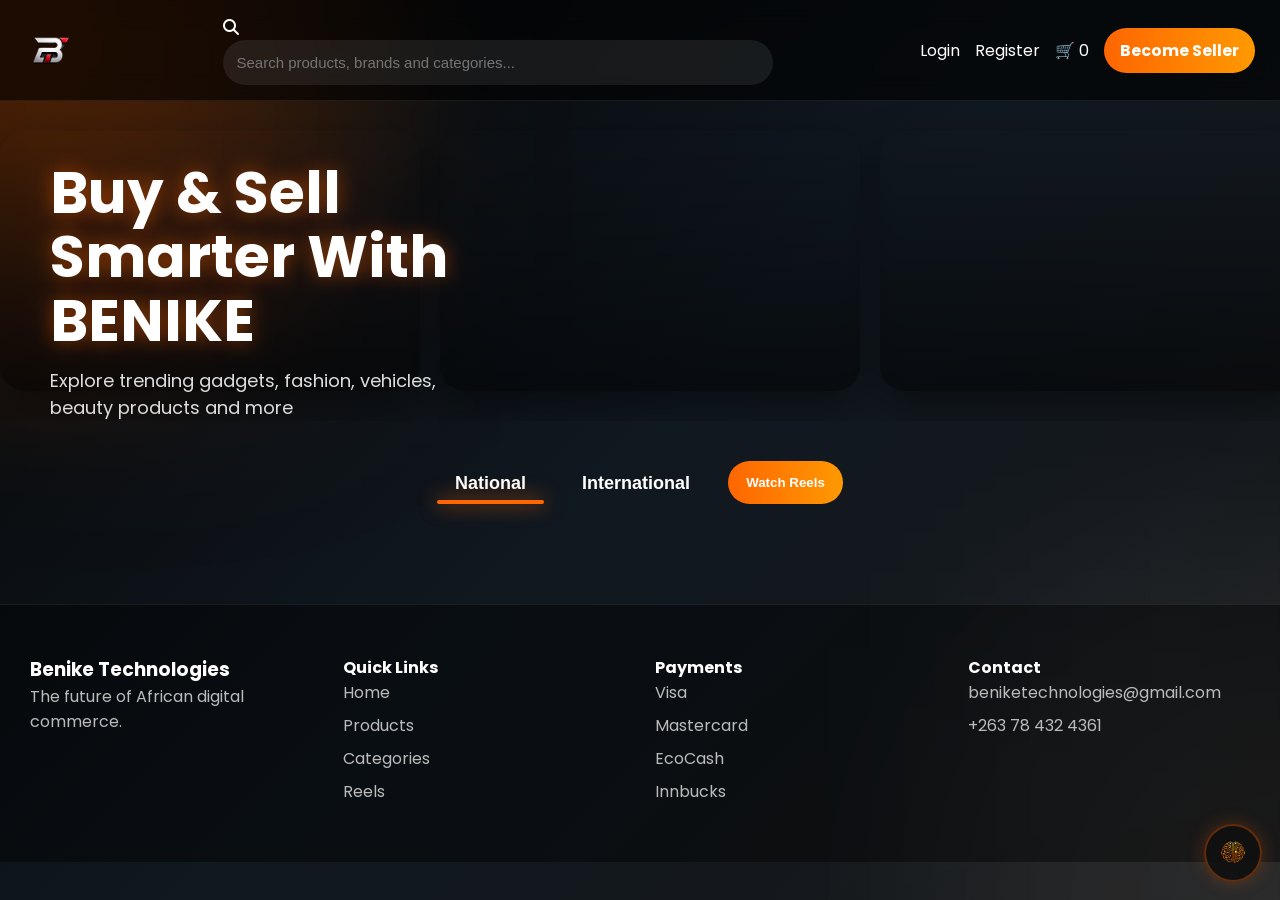
<file: index.html>
<!DOCTYPE html>
<html lang="en">

<head>

  <meta charset="UTF-8">

  <meta
    name="viewport"
    content="width=device-width, initial-scale=1.0">

  <title>Benike Technologies</title>

  <!-- GOOGLE FONT -->
  <link rel="preconnect"
    href="https://fonts.googleapis.com">

  <link rel="preconnect"
    href="https://fonts.gstatic.com"
    crossorigin>

  <link
    href="https://fonts.googleapis.com/css2?family=Poppins:wght@300;400;500;600;700&display=swap"
    rel="stylesheet">

  <!-- FONT AWESOME -->
  <link rel="stylesheet"
    href="https://cdnjs.cloudflare.com/ajax/libs/font-awesome/6.5.1/css/all.min.css">

  <!-- CSS -->
  <link rel="stylesheet"
    href="style.css">

</head>

<body>

<!-- =========================
     NAVBAR
========================= -->

<header class="navbar">

<div class="logo-area">

<img src="LOGO.png"
style="
width:50px;
height:50px;
border-radius:50%;
object-fit:cover;
">
</div>
  <div class="search-box">

    <i class="fa fa-search"></i>

    <input
      type="text"
      placeholder="Search products, brands and categories...">

  </div>

  <div class="nav-links">

    <a href="login.html">
      Login
    </a>

    <a href="register.html">
      Register
    </a>
<div class="cart-icon" onclick="openCart()">

  🛒

  <span id="cartCount">0</span>

</div>
    <a
      href="seller-register.html"
      class="seller-btn">

      Become Seller

    </a>

  </div>

</header>

<!-- =========================
     HERO SECTION
========================= -->

<section class="hero-wrapper">

  <div class="hero-overlay">

    <h1>

      Buy & Sell Smarter
      With BENIKE

    </h1>

    <p>

      Explore trending gadgets, fashion,
      vehicles, beauty products and more
      

    </p>


  </div>

  <div class="hero-track">

    <!-- HERO IMAGES -->

    <div class="hero-item"
      style="background-image:url('https://images.unsplash.com/photo-1511707171634-5f897ff02aa9');">
    </div>

    <div class="hero-item"
      style="background-image:url('https://images.unsplash.com/photo-1496181133206-80ce9b88a853');">
    </div>

    <div class="hero-item"
      style="background-image:url('https://images.unsplash.com/photo-1505740420928-5e560c06d30e');">
    </div>

    <div class="hero-item"
      style="background-image:url('https://images.unsplash.com/photo-1523275335684-37898b6baf30');">
    </div>

    <div class="hero-item"
      style="background-image:url('https://images.unsplash.com/photo-1517336714739-489689fd1ca8');">
    </div>

    <div class="hero-item"
      style="background-image:url('https://images.unsplash.com/photo-1542291026-7eec264c27ff');">
    </div>

    <div class="hero-item"
      style="background-image:url('https://images.unsplash.com/photo-1593642702821-c8da6771f0c6');">
    </div>

    <div class="hero-item"
      style="background-image:url('https://images.unsplash.com/photo-1585386959984-a4155224a1ad');">
    </div>

    <!-- DUPLICATES -->

    <div class="hero-item"
      style="background-image:url('https://images.unsplash.com/photo-1511707171634-5f897ff02aa9');">
    </div>

    <div class="hero-item"
      style="background-image:url('https://images.unsplash.com/photo-1496181133206-80ce9b88a853');">
    </div>

    <div class="hero-item"
      style="background-image:url('https://images.unsplash.com/photo-1505740420928-5e560c06d30e');">
    </div>

    <div class="hero-item"
      style="background-image:url('https://images.unsplash.com/photo-1523275335684-37898b6baf30');">
    </div>

  </div>

</section>

<!-- =========================
     MARKET AREA
========================= -->


  <!-- PRODUCTS SIDE -->

  <main class="products-side">

    <!-- MARKET TOGGLE -->

   <div class="market-toggle">

  <button class="market-btn active-market"
    onclick="switchMarket('national')">
     National
  </button>

  <button class="market-btn"
    onclick="switchMarket('international')">
    International
  </button>

  <button
class="hero-outline"
onclick="openReels()">

Watch Reels

</button>
     <div id="reelsOverlay" class="reels-overlay">
  <div class="reels-header">
    <h2>Reels</h2>
    <button onclick="closeReels()">✖</button>
  </div>

  <div class="reels-feed" id="reelsFeed"></div>
</div>
</div>

    

    <!-- PRODUCTS -->

    <section class="products-section">

      <div
        class="product-grid"
        id="productList">

      </div>

    </section>

  </main>

</section>

<!-- =========================
     FOOTER
========================= -->

<footer class="footer">

  <div class="footer-content">

    <div>

      <h3>Benike Technologies</h3>

      <p>

        The future of African
        digital commerce.

      </p>

    </div>

    <div>

      <h4>Quick Links</h4>

      <p>Home</p>
      <p>Products</p>
      <p>Categories</p>
      <p>Reels</p>

    </div>

    <div>

      <h4>Payments</h4>

      <p>Visa</p>
      <p>Mastercard</p>
      <p>EcoCash</p>
      <p>Innbucks</p>

    </div>

    <div>

      <h4>Contact</h4>

      <p>beniketechnologies@gmail.com</p>

      <p>+263 78 432 4361</p>

    </div>

  </div>

</footer>

<!-- LOADING BAR -->

<div id="loadingBar"></div>

<!-- SCRIPT -->

<script src="script.js?v=30"></script>
<div id="reelsOverlay" class="reels-overlay">

  <div class="reels-header">

    <h2>Reels</h2>

    <button onclick="closeReels()">✖</button>

  </div>

  <div class="reels-feed" id="reelsFeed"></div>

</div>
 <!-- CHATBOT BUTTON -->

<div class="chatbot-toggle" onclick="toggleChatbot()">

 <img
    src="ai-brain.png"
    alt="AI Brain">

</div>

<!-- CHATBOT -->

<div class="chatbot-box" id="chatbotBox">

  <div class="chat-header">

    <h3>ASSISTANT</h3>

    <span onclick="toggleChatbot()">✖</span>

  </div>

  <div class="chat-messages" id="chatMessages">

    <div class="bot-message">
      Hello, Ask me anything about Benike Technologies.
    </div>

  </div>

  <div class="chat-input-area">

    <input
      type="text"
      id="chatInput"
      placeholder="Ask something...">

    <button onclick="sendMessage()">
      Send
    </button>

  </div>

</div>
<!-- CART OVERLAY -->

<div id="cartOverlay" class="cart-overlay">

  <div class="cart-box">

    <div class="cart-header">

      <h2>🛒 Your Cart</h2>

      <button onclick="closeCart()">
        ✖
      </button>

    </div>

    <div id="cartItems" class="cart-items"></div>

   <div class="cart-footer">

  <h3>

    Total:
    $<span id="cartTotal">0.00</span>

  </h3>

  <button
    class="cart-btn"
    onclick="checkoutCart()"
  >

    Proceed To Checkout

  </button>

</div>
</div>
</body>
</html>
</file>
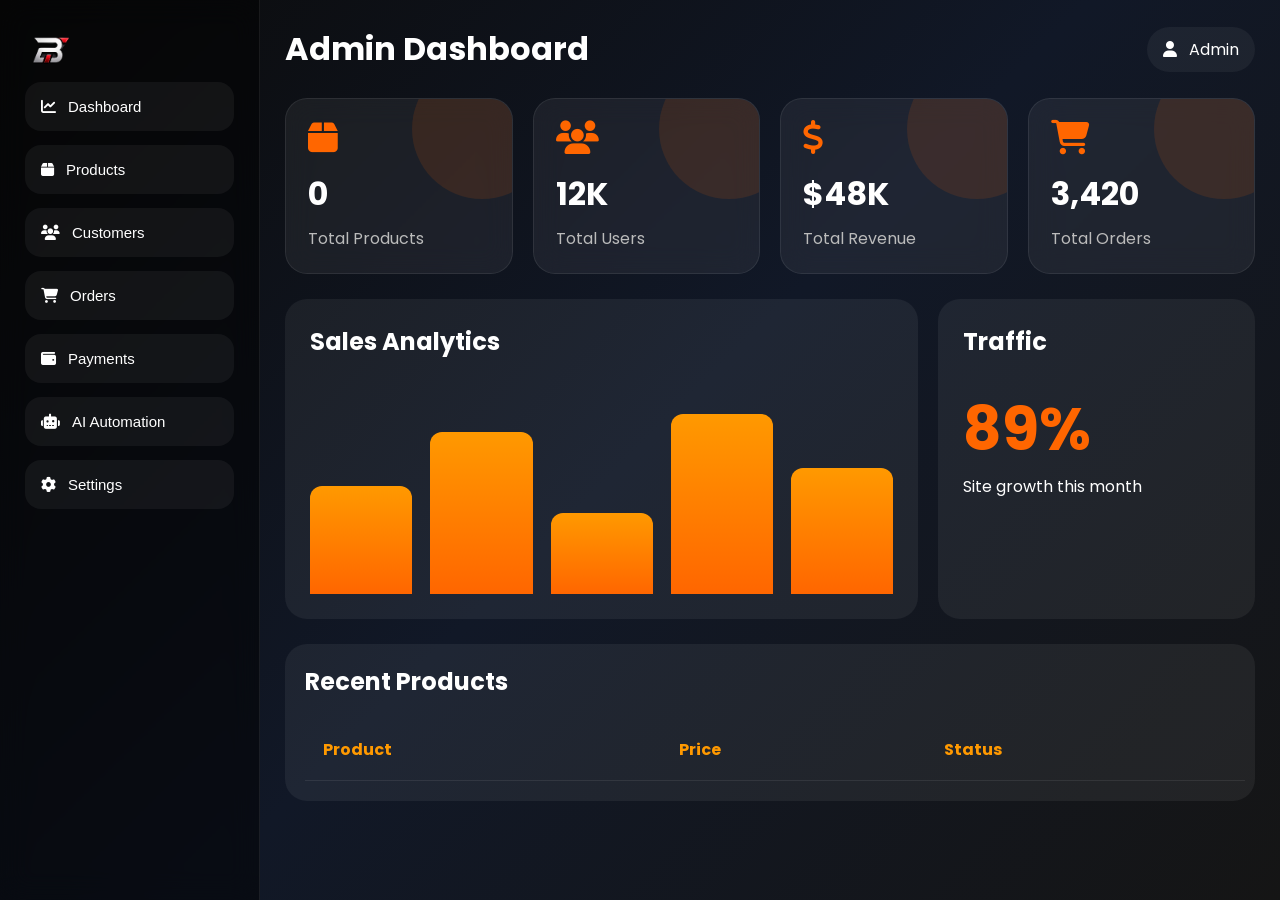
<file: admin.html>
<!DOCTYPE html>
<html lang="en">

<head>

<meta charset="UTF-8">

<meta
name="viewport"
content="width=device-width, initial-scale=1.0">

<title>ADMIN</title>

<link rel="stylesheet"
href="https://cdnjs.cloudflare.com/ajax/libs/font-awesome/6.5.1/css/all.min.css">

<link
href="https://fonts.googleapis.com/css2?family=Poppins:wght@300;400;500;600;700&display=swap"
rel="stylesheet">

<style>

/* =========================
   GLOBAL
========================= */

*{
margin:0;
padding:0;
box-sizing:border-box;
}

body{

font-family:'Poppins',sans-serif;

background:
linear-gradient(
135deg,
#0b0b0b,
#111827,
#151515
);

color:white;

display:flex;

min-height:100vh;

overflow:hidden;

}

/* =========================
   SIDEBAR
========================= */

.sidebar{

width:260px;

background:
rgba(0,0,0,0.5);

backdrop-filter:blur(14px);

padding:25px;

border-right:
1px solid rgba(255,255,255,0.08);

display:flex;
flex-direction:column;

}

.logo{

font-size:28px;

font-weight:700;

color:#ff6600;

margin-bottom:40px;

text-shadow:
0 0 18px rgba(255,102,0,0.6);

}

.menu{

display:flex;
flex-direction:column;
gap:14px;

}

.menu button{

background:
rgba(255,255,255,0.05);

border:none;

padding:16px;

border-radius:16px;

color:white;

font-size:15px;

display:flex;
align-items:center;
gap:12px;

cursor:pointer;

transition:0.3s;

}

.menu button:hover{

background:
linear-gradient(
to right,
#ff6600,
#ff9900
);

transform:translateX(5px);

}

/* =========================
   MAIN
========================= */

.main{

flex:1;

padding:25px;

overflow-y:auto;

}

/* TOP BAR */

.topbar{

display:flex;

justify-content:space-between;

align-items:center;

margin-bottom:25px;

}

.topbar h1{

font-size:32px;

}

.admin-user{

display:flex;
align-items:center;
gap:12px;

background:
rgba(255,255,255,0.05);

padding:10px 16px;

border-radius:40px;

}

/* =========================
   STATS
========================= */

.stats{

display:grid;

grid-template-columns:
repeat(auto-fit,minmax(220px,1fr));

gap:20px;

margin-bottom:25px;

}

.card{

background:
rgba(255,255,255,0.06);

border:
1px solid rgba(255,255,255,0.08);

border-radius:22px;

padding:22px;

backdrop-filter:blur(14px);

position:relative;

overflow:hidden;

}

.card::before{

content:"";

position:absolute;

width:140px;
height:140px;

background:
rgba(255,102,0,0.12);

border-radius:50%;

top:-40px;
right:-40px;

}

.card i{

font-size:34px;

color:#ff6600;

margin-bottom:15px;

}

.card h2{

font-size:32px;

}

.card p{

color:#bbb;

margin-top:8px;

}

/* =========================
   CHARTS
========================= */

.charts{

display:grid;

grid-template-columns:
2fr 1fr;

gap:20px;

margin-bottom:25px;

}

.chart-box{

background:
rgba(255,255,255,0.06);

border-radius:22px;

padding:25px;

height:320px;

position:relative;

overflow:hidden;

}

.fake-chart{

position:absolute;

bottom:25px;
left:25px;
right:25px;

display:flex;
align-items:flex-end;
gap:18px;

height:180px;

}

.bar{

flex:1;

border-radius:12px 12px 0 0;

background:
linear-gradient(
to top,
#ff6600,
#ff9900
);

animation:grow 1s ease;

}

.bar:nth-child(1){height:60%;}
.bar:nth-child(2){height:90%;}
.bar:nth-child(3){height:45%;}
.bar:nth-child(4){height:100%;}
.bar:nth-child(5){height:70%;}

@keyframes grow{

from{
height:0;
}

}

/* =========================
   PRODUCT TABLE
========================= */

.table-box{

background:
rgba(255,255,255,0.06);

border-radius:22px;

padding:20px;

}

table{

width:100%;

border-collapse:collapse;

}

th,td{

padding:16px;

text-align:left;

}

th{

color:#ff9900;

}

tr{

border-bottom:
1px solid rgba(255,255,255,0.05);

}

.product{

display:flex;
align-items:center;
gap:12px;

}

.product img{

width:55px;
height:55px;

border-radius:12px;

object-fit:cover;

}

/* =========================
   MOBILE
========================= */

@media(max-width:900px){

body{
flex-direction:column;
}

.sidebar{
width:100%;
height:auto;
}

.charts{
grid-template-columns:1fr;
}

}
/* =========================
   ADMIN SCROLL FIX
========================= */

/* MAIN AREA */

.main {

height: 100vh;

overflow-y: auto;

padding-bottom: 120px;

scroll-behavior: smooth;

}

/* PRODUCTS SECTION */

.table-box {

max-height: 75vh;

overflow-y: auto;

padding-right: 10px;

}

/* SCROLLBAR */

.main::-webkit-scrollbar,
.table-box::-webkit-scrollbar {

width: 8px;

}

.main::-webkit-scrollbar-thumb,
.table-box::-webkit-scrollbar-thumb {

background: #ff6600;

border-radius: 20px;

}

/* PRODUCT TABLE */

table {

width: 100%;

border-collapse: collapse;

}

table th,
table td {

padding: 18px;

text-align: left;

border-bottom:
1px solid rgba(255,255,255,0.08);

}

/* PRODUCT INSIDE TABLE */

.product {

display: flex;

align-items: center;

gap: 15px;

}

.product img {

width: 60px;
height: 60px;

object-fit: cover;

border-radius: 12px;

}

/* SETTINGS BUTTONS */

.table-box button {

width: 100%;

justify-content: flex-start;

padding: 16px 20px;

font-size: 15px;

}

/* AUTOMATION OUTPUT */

#automationOutput {

max-height: 500px;

overflow-y: auto;

}

/* MOBILE FIX */

@media(max-width:900px){

.main {

padding: 20px;

}

.table-box {

max-height: none;

overflow: visible;

}

}
</style>

</head>

<body>

<!-- SIDEBAR -->

<div class="sidebar">

<div class="logo-area">

<img src="LOGO.png"
style="
width:50px;
height:50px;
border-radius:50%;
object-fit:cover;
">

</div>

<div class="menu">

<button onclick="showSection('dashboard')">
<i class="fa-solid fa-chart-line"></i>
Dashboard
</button>

<button onclick="showSection('products')">
<i class="fa-solid fa-box"></i>
Products
</button>

<button onclick="showSection('customers')">
<i class="fa-solid fa-users"></i>
Customers
</button>

<button onclick="showSection('orders')">
<i class="fa-solid fa-cart-shopping"></i>
Orders
</button>

<button onclick="showSection('payments')">
<i class="fa-solid fa-wallet"></i>
Payments
</button>

<button onclick="showSection('automation')">
<i class="fa-solid fa-robot"></i>
AI Automation
</button>
   
<button onclick="showSection('settings')">
<i class="fa-solid fa-gear"></i>
Settings
</button>

</div>
</div>

<!-- MAIN -->

<div class="main" id="mainContent">

<div class="topbar">

<h1>
Admin Dashboard
</h1>

<div class="admin-user">

<i class="fa-solid fa-user"></i>

Admin

</div>

</div>

<!-- STATS -->

<div class="stats">

<div class="card">

<i class="fa-solid fa-box"></i>

<h2 id="adminProducts">0</h2>

<p>Total Products</p>

</div>

<div class="card">

<i class="fa-solid fa-users"></i>

<h2>12K</h2>

<p>Total Users</p>

</div>

<div class="card">

<i class="fa-solid fa-dollar-sign"></i>

<h2>$48K</h2>

<p>Total Revenue</p>

</div>

<div class="card">

<i class="fa-solid fa-cart-shopping"></i>

<h2>3,420</h2>

<p>Total Orders</p>

</div>

</div>

<!-- CHARTS -->

<div class="charts">

<div class="chart-box">

<h2>
Sales Analytics
</h2>

<div class="fake-chart">

<div class="bar"></div>
<div class="bar"></div>
<div class="bar"></div>
<div class="bar"></div>
<div class="bar"></div>

</div>

</div>

<div class="chart-box">

<h2>
Traffic
</h2>

<br>

<h1 style="font-size:60px;color:#ff6600;">
89%
</h1>

<p>
Site growth this month
</p>

</div>

</div>

<!-- TABLE -->

<div class="table-box">

<h2 style="margin-bottom:20px;">
Recent Products
</h2>

<table>

<thead>

<tr>

<th>Product</th>
<th>Price</th>
<th>Status</th>

</tr>

</thead>

<tbody id="adminProductList">

</tbody>

</table>

</div>

</div>

<script>

const products =
JSON.parse(localStorage.getItem("products")) || [];

document.getElementById(
"adminProducts"
).innerText = products.length;

const list =
document.getElementById("adminProductList");

products.slice(0,8).forEach(product=>{

list.innerHTML += `

<tr>

<td>

<div class="product">

<img src="${product.image}">

${product.name}

</div>

</td>

<td>

$${product.price}

</td>

<td style="color:lime;">

Active

</td>

</tr>

`;

});
/* =========================
   ADMIN MENU SYSTEM
========================= */

function showSection(section) {

const main =
document.getElementById("mainContent");

if(section === "dashboard") {

location.reload();

}

else if(section === "products") {

main.innerHTML = `

<h1 style="margin-bottom:25px;">
📦 Products Management
</h1>

<div class="table-box">

<table>

<thead>

<tr>

<th>Product</th>
<th>Price</th>
<th>Status</th>

</tr>

</thead>

<tbody id="productsTable">

</tbody>

</table>

</div>

`;

const table =
document.getElementById("productsTable");

const products =
JSON.parse(localStorage.getItem("products")) || [];

products.forEach(product=>{

table.innerHTML += `

<tr>

<td>

<div class="product">

<img src="${product.image}">

${product.name}

</div>

</td>

<td>$${product.price}</td>

<td style="color:lime;">
Active
</td>

</tr>

`;

});

}

else if(section === "customers") {

main.innerHTML = `

<h1 style="margin-bottom:25px;">
👥 Customers
</h1>

<div class="stats">

<div class="card">

<i class="fa-solid fa-users"></i>

<h2>12,420</h2>

<p>Registered Users</p>

</div>

<div class="card">

<i class="fa-solid fa-user-check"></i>

<h2>8,940</h2>

<p>Active Buyers</p>

</div>

</div>

`;

}

else if(section === "orders") {

main.innerHTML = `

<h1 style="margin-bottom:25px;">
🛒 Orders
</h1>

<div class="table-box">

<table>

<tr>

<th>Order ID</th>
<th>Status</th>
<th>Amount</th>

</tr>

<tr>

<td>#EM1022</td>
<td style="color:orange;">Pending</td>
<td>$240</td>

</tr>

<tr>

<td>#EM1023</td>
<td style="color:lime;">Completed</td>
<td>$790</td>

</tr>

<tr>

<td>#EM1024</td>
<td style="color:red;">Cancelled</td>
<td>$110</td>

</tr>

</table>

</div>

`;

}

else if(section === "payments") {

main.innerHTML = `

<h1 style="margin-bottom:25px;">
💳 Payments
</h1>

<div class="stats">

<div class="card">

<i class="fa-solid fa-dollar-sign"></i>

<h2>$48,920</h2>

<p>Total Revenue</p>

</div>

<div class="card">

<i class="fa-solid fa-wallet"></i>

<h2>$8,400</h2>

<p>Pending Payments</p>

</div>

</div>

`;

}

else if(section === "settings") {

main.innerHTML = `

<h1 style="margin-bottom:25px;">
⚙ Settings
</h1>

<div class="table-box">

<h2 style="margin-bottom:20px;">
Admin Controls
</h2>

<button onclick="addNewAdmin()">

<i class="fa-solid fa-user-plus"></i>

Add Admin

</button>

<br><br>

<button onclick="changeAdminPassword()">

<i class="fa-solid fa-lock"></i>

Change Password

</button>

<br><br>

<button onclick="manageSellers()">

<i class="fa-solid fa-store"></i>

Manage Sellers

</button>

<br><br>

<button onclick="logoutAdmin()"
style="
background:linear-gradient(to right,#ff0033,#ff3366);
">

<i class="fa-solid fa-right-from-bracket"></i>

Logout

</button>

</div>

`;

}
else if(section === "automation") {

main.innerHTML = `

<h1 style="margin-bottom:25px;">
🤖 Content & Campaign Automation
</h1>

<div class="stats">

<div class="card">

<i class="fa-solid fa-bullhorn"></i>

<h2>Create Ads</h2>

<p>
Generate promotional banners and campaigns
</p>

</div>

<div class="card">

<i class="fa-solid fa-video"></i>

<h2>Create Reels</h2>

<p>
Launch viral EMARKET product reels
</p>

</div>

<div class="card">

<i class="fa-solid fa-image"></i>

<h2>Create Flyers</h2>

<p>
Design marketing flyers instantly
</p>

</div>

</div>

<div class="table-box" style="margin-top:25px;">

<h2 style="margin-bottom:20px;">
Generate Marketing Content
</h2>

<input
type="text"
id="campaignTitle"
placeholder="Campaign Title"
style="
width:100%;
padding:15px;
margin-bottom:15px;
border:none;
border-radius:12px;
background:rgba(255,255,255,0.08);
color:white;
">

<textarea
id="campaignDesc"
placeholder="Describe the campaign..."
style="
width:100%;
height:140px;
padding:15px;
border:none;
border-radius:12px;
background:rgba(255,255,255,0.08);
color:white;
margin-bottom:20px;
resize:none;
"></textarea>

<div style="
display:flex;
gap:15px;
flex-wrap:wrap;
">

<button onclick="generateFlyer()">

<i class="fa-solid fa-image"></i>

Generate Flyer

</button>

<button onclick="generateReel()">

<i class="fa-solid fa-video"></i>

Generate Reel

</button>

<button onclick="generateAd()">

<i class="fa-solid fa-bullhorn"></i>

Generate Ad

</button>

</div>

<div
id="automationOutput"
style="
margin-top:30px;
padding:20px;
border-radius:20px;
background:rgba(255,255,255,0.05);
min-height:120px;
">

AI generated campaigns will appear here...

</div>

</div>

`;

}
}
   /* =========================
   ADMIN SETTINGS FUNCTIONS
========================= */

function logoutAdmin() {

alert("Admin logged out ✅");

window.location.href = "index.html";

}

function addNewAdmin() {

const username =
prompt("Enter new admin username");

if(!username) return;

const password =
prompt("Enter new admin password");

if(!password) return;

const admin = {
username,
password
};

localStorage.setItem(
"extraAdmin",
JSON.stringify(admin)
);

alert(
"New admin added successfully ✅"
);

}

function changeAdminPassword() {

const newPass =
prompt("Enter new password");

if(!newPass) return;

alert(
"Password updated successfully ✅"
);

}

function manageSellers() {

alert(
"Seller management panel coming soon 🚀"
);

}
   /* =========================
   AI AUTOMATION
========================= */

function generateFlyer() {

const title =
document.getElementById("campaignTitle").value;

const desc =
document.getElementById("campaignDesc").value;

document.getElementById(
"automationOutput"
).innerHTML = `

<h2 style="color:#ff9900;">
📢 Flyer Campaign Created
</h2>

<br>

<div style="
background:linear-gradient(
135deg,
#ff6600,
#ff9900
);
padding:30px;
border-radius:20px;
text-align:center;
">

<h1 style="font-size:42px;">
${title}
</h1>

<p style="margin-top:15px;font-size:18px;">
${desc}
</p>

<br>

<button>
Shop Now
</button>

</div>

`;

}

function generateReel() {

const title =
document.getElementById("campaignTitle").value;

const desc =
document.getElementById("campaignDesc").value;

document.getElementById(
"automationOutput"
).innerHTML = `

<h2 style="color:#ff9900;">
🎬 AI Marketing Reel Generated
</h2>

<br>

<div style="
position:relative;
border-radius:20px;
overflow:hidden;
background:black;
">

<video
autoplay
muted
loop
controls
style="
width:100%;
max-height:600px;
object-fit:cover;
">

<source
src="https://cdn.coverr.co/videos/coverr-online-shopping-on-a-smartphone-1567846186606?download=1080p"
type="video/mp4">

</video>

<div style="
position:absolute;
bottom:0;
left:0;
right:0;
padding:25px;
background:
linear-gradient(
to top,
rgba(0,0,0,0.9),
transparent
);
">

<h1 style="
font-size:40px;
margin-bottom:10px;
">

${title}

</h1>

<p style="
font-size:18px;
color:#ddd;
">

${desc}

</p>

<div style="
margin-top:15px;
display:flex;
gap:10px;
flex-wrap:wrap;
">

<span style="
background:#ff6600;
padding:10px 18px;
border-radius:30px;
">
🔥 Trending
</span>

<span style="
background:#ff9900;
padding:10px 18px;
border-radius:30px;
">
🛒 Shop Now
</span>

<span style="
background:#ffffff22;
padding:10px 18px;
border-radius:30px;
">
🌍 EMARKET
</span>

</div>

</div>

</div>

`;

}

function generateAd() {

const title =
document.getElementById("campaignTitle").value;

const desc =
document.getElementById("campaignDesc").value;

document.getElementById(
"automationOutput"
).innerHTML = `

<h2 style="color:#ff9900;">
🔥 Advertisement Generated
</h2>

<br>

<div style="
padding:30px;
border-radius:20px;
background:
rgba(255,102,0,0.12);
border:
1px solid rgba(255,255,255,0.08);
">

<h1>
${title}
</h1>

<p style="margin-top:15px;">
${desc}
</p>

<br>

<div style="
display:flex;
gap:10px;
">

<span style="
background:#ff6600;
padding:10px 16px;
border-radius:30px;
">
#EMARKET
</span>

<span style="
background:#ff9900;
padding:10px 16px;
border-radius:30px;
">
#ShopSmart
</span>

</div>

</div>

`;

}
</script>

</body>
</html>
</file>
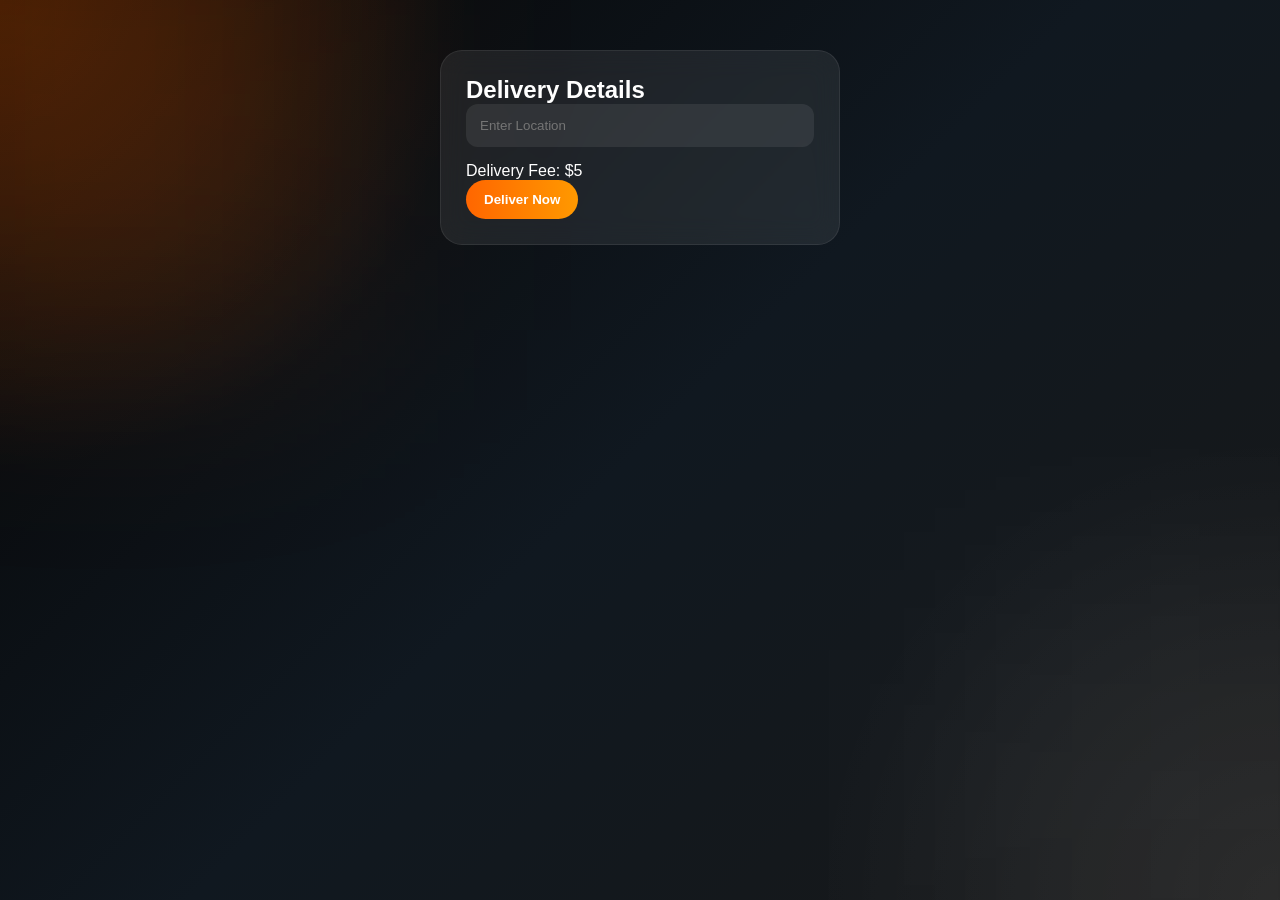
<file: delivery.html>
<!DOCTYPE html>
<html lang="en">
<head>
<meta charset="UTF-8">
<title>Delivery</title>
<link rel="stylesheet" href="style.css">
</head>

<body>

<div class="form-container">
  <h2>Delivery Details</h2>

  <input type="text" placeholder="Enter Location">

  <p>Delivery Fee: $5</p>

  <button onclick="confirmDelivery()">Deliver Now</button>
</div>

<script src="script.js"></script>
</body>
</html>
</file>
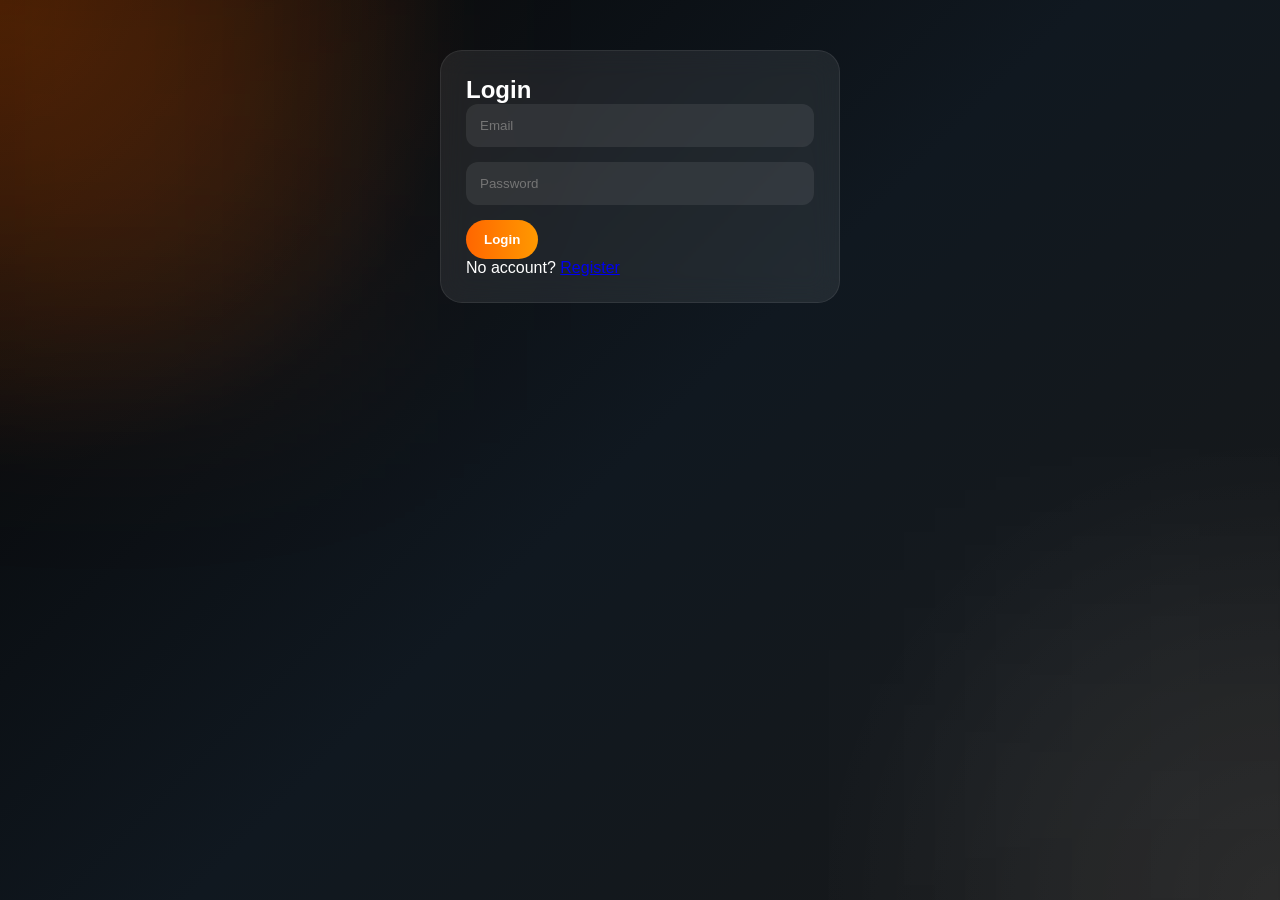
<file: login.html>
<!DOCTYPE html>
<html lang="en">
<head>
  <meta charset="UTF-8">
  <title>Login</title>
  <link rel="stylesheet" href="style.css">
</head>

<body>

<div class="form-container glass-card fade-in">
  <h2>Login</h2>

  <input type="email" id="loginEmail" placeholder="Email">
  <input type="password" id="loginPassword" placeholder="Password">

  <button onclick="loginUser()">Login</button>

  <p>No account? <a href="register.html">Register</a></p>
</div>

<script src="script.js"></script>
</body>
</html>
</file>
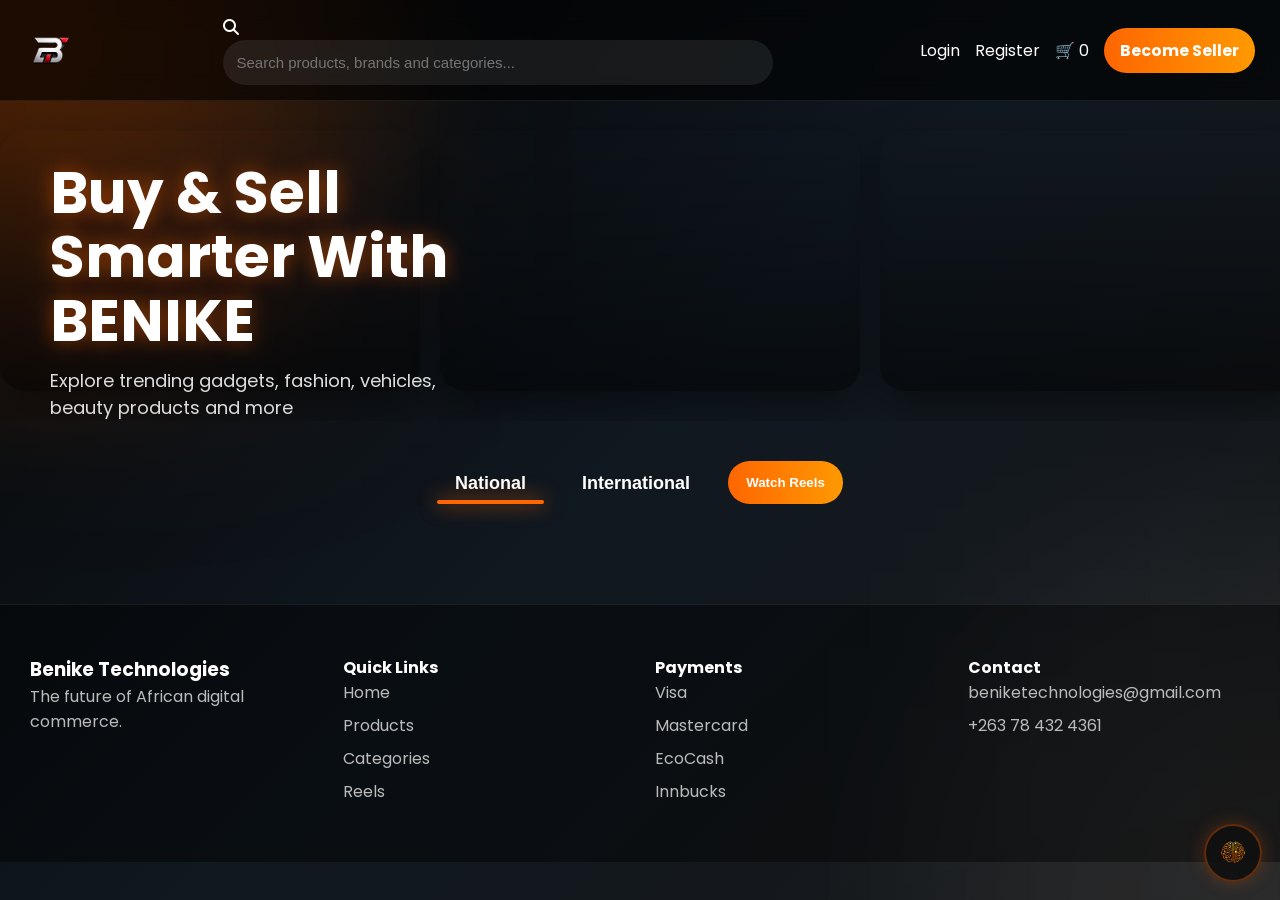
<file: receipt.html>
<!DOCTYPE html>
<html lang="en">

<head>

<meta charset="UTF-8">

<meta
name="viewport"
content="width=device-width, initial-scale=1.0">

<title>
EMARKET Receipt
</title>

<link
href="https://fonts.googleapis.com/css2?family=Poppins:wght@300;400;500;600;700&display=swap"
rel="stylesheet">

<style>

/* =========================
   BODY
========================= */

body{

margin:0;

padding:40px;

font-family:'Poppins',sans-serif;

background:
linear-gradient(
135deg,
#050505,
#101820,
#181818
);

color:white;

display:flex;

justify-content:center;

align-items:center;

min-height:100vh;

}

/* =========================
   RECEIPT CARD
========================= */

.receipt{

width:700px;

max-width:100%;

background:
rgba(255,255,255,0.06);

backdrop-filter: blur(14px);

border:
1px solid rgba(255,255,255,0.08);

padding:35px;

border-radius:24px;

box-shadow:
0 20px 60px rgba(0,0,0,0.6);

}

/* =========================
   HEADER
========================= */

.header{

display:flex;

justify-content:space-between;

align-items:center;

padding-bottom:20px;

border-bottom:
1px solid rgba(255,255,255,0.08);

margin-bottom:25px;

}

.logo{

font-size:32px;

font-weight:700;

color:#ff6600;

text-shadow:
0 0 20px rgba(255,102,0,0.5);

}

.meta{

text-align:right;

font-size:14px;

color:#ccc;

line-height:1.8;

}

/* =========================
   INFO
========================= */

.info{

display:flex;

justify-content:space-between;

gap:20px;

margin-bottom:30px;

flex-wrap:wrap;

}

.info-box{

background:
rgba(255,255,255,0.05);

padding:18px;

border-radius:16px;

flex:1;

min-width:220px;

}

.info-box strong{

display:block;

margin-bottom:8px;

color:#ff9900;

}

/* =========================
   TABLE
========================= */

table{

width:100%;

border-collapse:collapse;

overflow:hidden;

border-radius:16px;

}

thead{

background:
rgba(255,102,0,0.15);

}

th{

padding:16px;

text-align:left;

font-size:15px;

color:#ff9900;

}

td{

padding:16px;

border-bottom:
1px solid rgba(255,255,255,0.08);

}

/* =========================
   TOTAL
========================= */

.total-box{

margin-top:25px;

display:flex;

justify-content:flex-end;

}

.total{

background:
linear-gradient(
to right,
#ff6600,
#ff9900
);

padding:18px 28px;

border-radius:16px;

font-size:24px;

font-weight:700;

box-shadow:
0 0 25px rgba(255,102,0,0.4);

}

/* =========================
   STATUS
========================= */

.status{

display:inline-block;

margin-top:18px;

padding:10px 18px;

border-radius:40px;

background:
rgba(0,255,100,0.15);

color:lime;

font-weight:600;

}

/* =========================
   BUTTON
========================= */

button{

margin-top:30px;

width:100%;

padding:16px;

border:none;

border-radius:14px;

background:
linear-gradient(
to right,
#ff6600,
#ff9900
);

color:white;

font-size:16px;

font-weight:700;

cursor:pointer;

transition:0.3s;

}

button:hover{

transform:scale(1.02);

box-shadow:
0 0 25px rgba(255,102,0,0.35);

}

/* =========================
   MOBILE
========================= */

@media(max-width:700px){

body{

padding:20px;

}

.receipt{

padding:22px;

}

.logo{

font-size:24px;

}

th,
td{

font-size:13px;

padding:12px;

}

.total{

font-size:18px;

}

}

</style>

</head>

<body>

<div class="receipt">

<!-- HEADER -->

<div class="header">

<div class="logo">

<img
src="LOGO.png"
alt="EMARKET Logo"
style="
height:70px;
width:auto;
object-fit:contain;
">

</div>

<div class="meta">

Receipt No:
<span id="receiptNo"></span>

<br>

Date:
<span id="date"></span>

</div>

</div>

<!-- INFO -->

<div class="info">

<div class="info-box">

<strong>
Customer
</strong>

<span id="customer">
Guest User
</span>

</div>

<div class="info-box">

<strong>
Payment Method
</strong>

Card / EcoCash

</div>

</div>

<!-- TABLE -->

<table>

<thead>

<tr>

<th>
Product
</th>

<th>
Qty
</th>

<th>
Price
</th>

</tr>

</thead>

<tbody id="items">

</tbody>

</table>

<!-- TOTAL -->

<div class="total-box">

<div class="total">

Total:
$
<span id="total">
0
</span>

</div>

</div>

<!-- STATUS -->

<div class="status">

✅ Payment Successful

</div>

<!-- BUTTON -->

<button onclick="window.print()">

Print Receipt

</button>

</div>
<script>

/* =========================
   LOAD RECEIPT
========================= */

function loadReceipt(){

const receipt =
JSON.parse(
localStorage.getItem(
"lastReceipt"
)
);

if(!receipt){

alert(
"No receipt found"
);

window.location.href =
"index.html";

return;

}

/* HEADER */

document.getElementById(
"receiptNo"
).innerText =
receipt.receiptNumber;

document.getElementById(
"date"
).innerText =
receipt.date;

/* CUSTOMER */

const buyer =
JSON.parse(
localStorage.getItem(
"loggedInUser"
)
);

document.getElementById(
"customer"
).innerText =
buyer?.name ||
buyer?.username ||
"Guest User";

/* PAYMENT METHOD */

document.querySelector(
".info-box:nth-child(2)"
).innerHTML = `

<strong>
Payment Method
</strong>

${receipt.paymentMethod.toUpperCase()}

`;

/* PRODUCTS */

const items =
document.getElementById(
"items"
);

items.innerHTML = "";

let grandTotal = 0;

receipt.products.forEach(item=>{

const subtotal =
item.price * item.qty;

grandTotal += subtotal;

items.innerHTML += `

<tr>

<td>
${item.name}
</td>

<td>
${item.qty}
</td>

<td>
$${subtotal.toFixed(2)}
</td>

</tr>

`;

});

/* TOTAL */

document.getElementById(
"total"
).innerText =
grandTotal.toFixed(2);

}

loadReceipt();

</script>

</body>
</html>
</file>
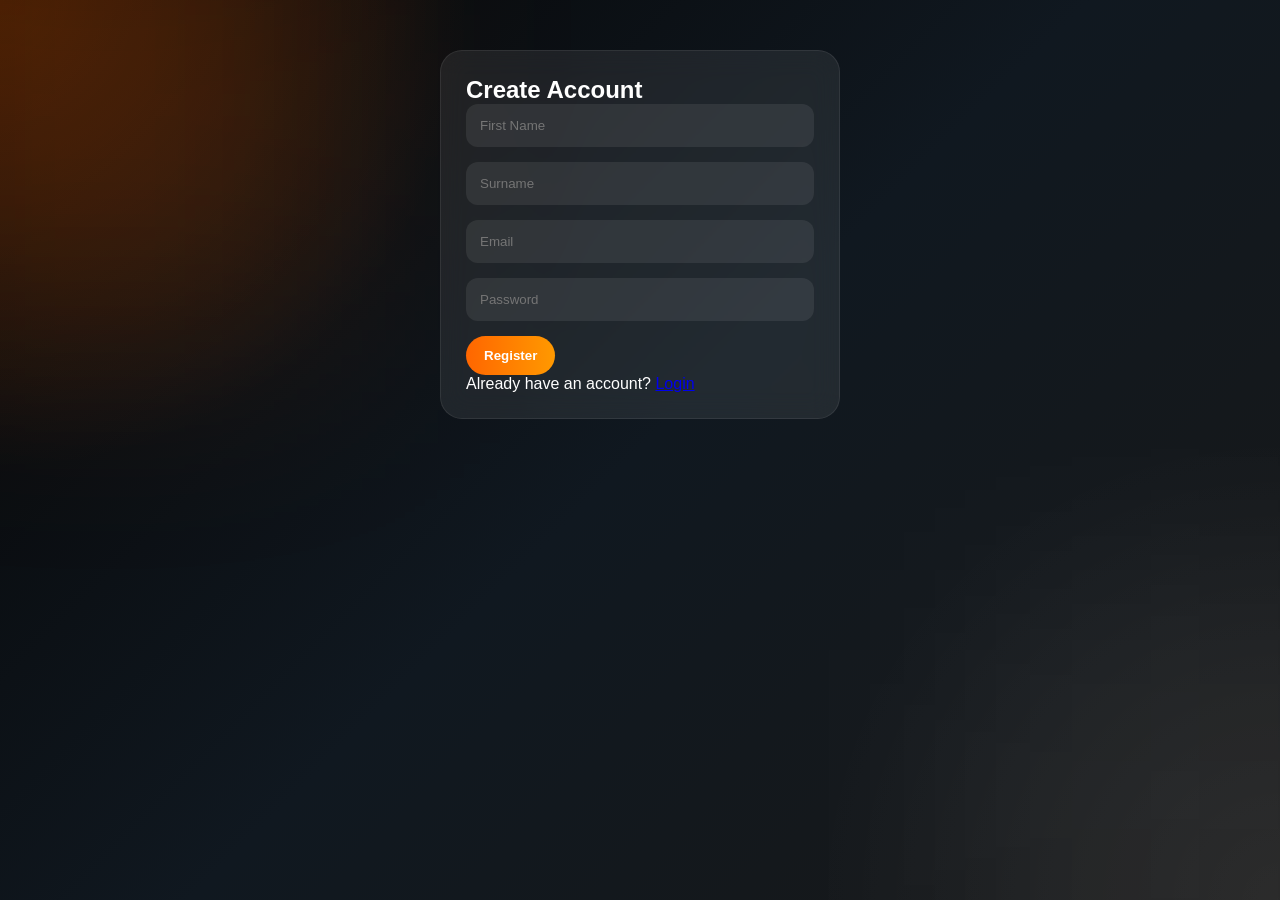
<file: register.html>
<!DOCTYPE html>
<html lang="en">
<head>
  <meta charset="UTF-8">
  <title>Register</title>
  <link rel="stylesheet" href="style.css">
</head>

<body>

<div class="form-container glass-card fade-in">
  <h2>Create Account</h2>

  <input type="text" id="name" placeholder="First Name">
  <input type="text" id="surname" placeholder="Surname">
  <input type="email" id="email" placeholder="Email">
  <input type="password" id="password" placeholder="Password">

  <button onclick="registerUser()">Register</button>

  <p>Already have an account? <a href="login.html">Login</a></p>
</div>

<script src="script.js"></script>
</body>
</html>
</file>
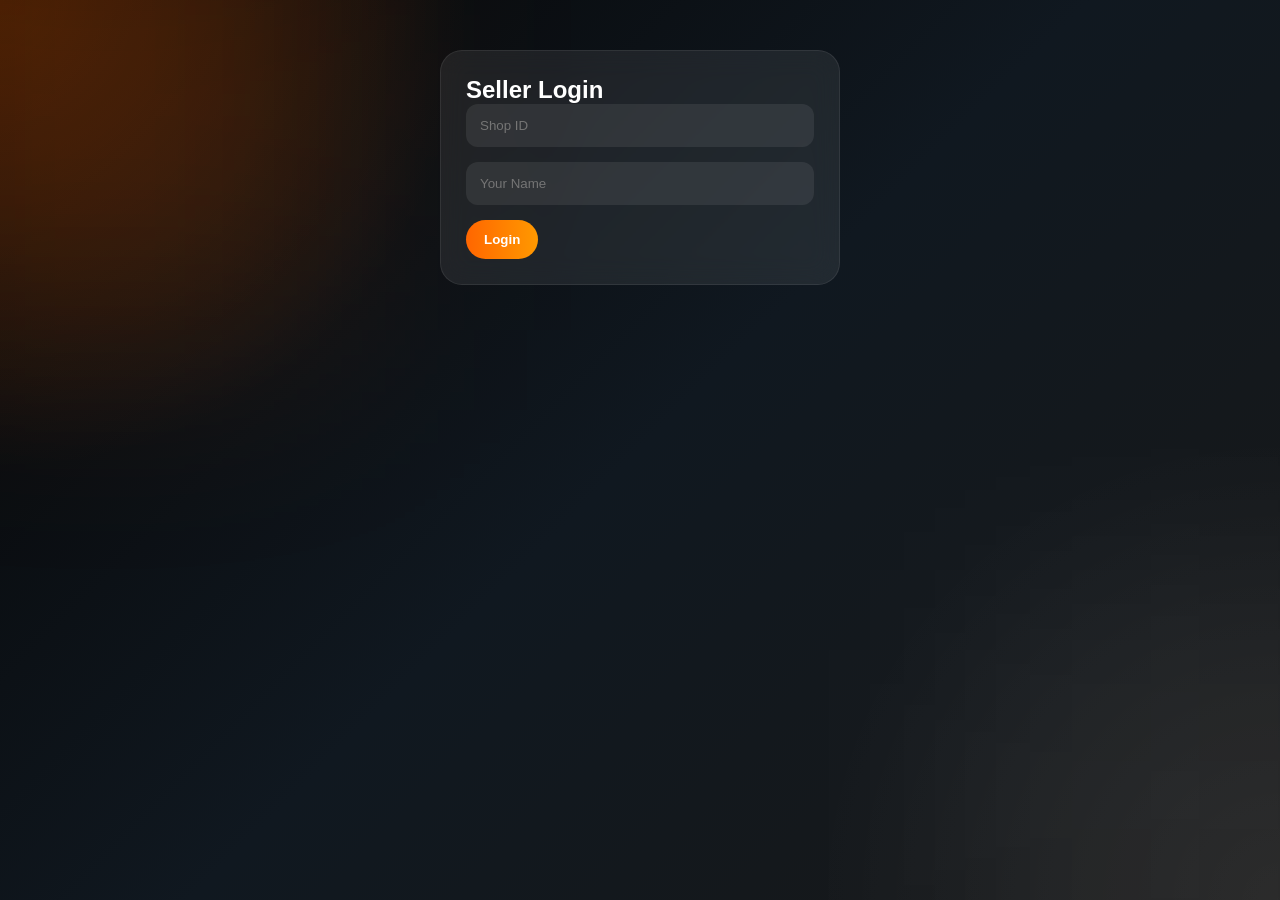
<file: seller-login.html>
<!DOCTYPE html>
<html lang="en">
<head>
<meta charset="UTF-8">
<title>Seller Login</title>
<link rel="stylesheet" href="style.css">
</head>

<body>

<div class="form-container">
  <h2>Seller Login</h2>

  <input type="text" id="loginShopId" placeholder="Shop ID">
  <input type="text" id="loginName" placeholder="Your Name">

  <button onclick="loginSeller()">Login</button>
</div>

<script src="script.js"></script>
</body>
</html>
</file>
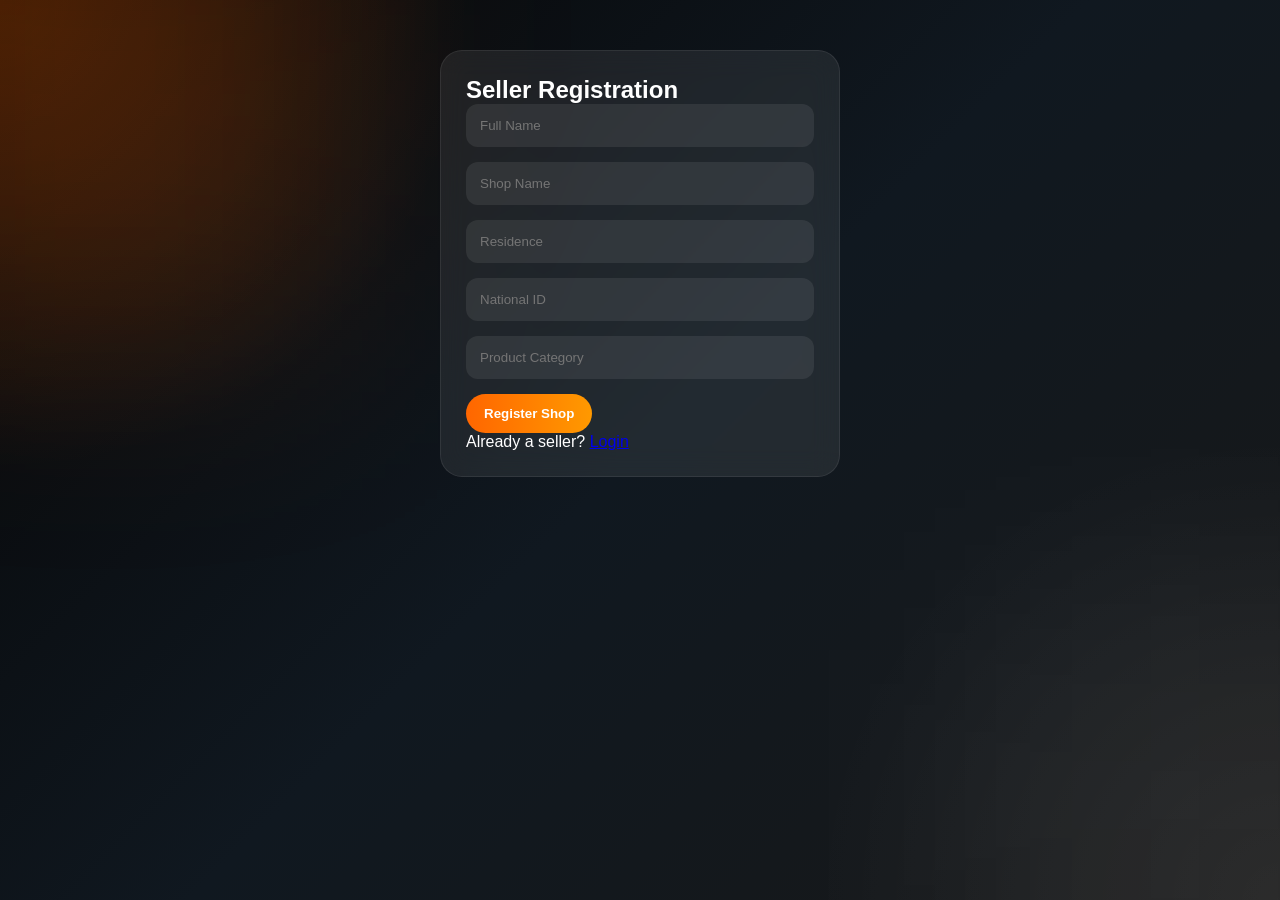
<file: seller-register.html>
<!DOCTYPE html>
<html lang="en">
<head>
<meta charset="UTF-8">
<title>Seller Register</title>
<link rel="stylesheet" href="style.css">
</head>

<body>

<div class="form-container">
  <h2>Seller Registration</h2>

  <input type="text" id="sName" placeholder="Full Name">
  <input type="text" id="shopName" placeholder="Shop Name">
  <input type="text" id="residence" placeholder="Residence">
  <input type="text" id="nationalId" placeholder="National ID">
  <input type="text" id="category" placeholder="Product Category">

  <button onclick="registerSeller()">Register Shop</button>

  <p>Already a seller? <a href="seller-login.html">Login</a></p>
</div>

<script src="script.js"></script>
</body>
</html>
</file>
<file: style.css>
/* =========================
   ROOT COLORS
========================= */

:root{
--primary:#ff6600;
--primary2:#ff9900;
--dark:#050505;
--dark2:#101820;
--dark3:#161616;
--white:#ffffff;
--gray:#cccccc;
}

/* =========================
   GLOBAL
========================= */

*{
margin:0;
padding:0;
box-sizing:border-box;
min-width:0;
}

html{
scroll-behavior:smooth;
}

body{
font-family:'Poppins',sans-serif;
color:white;
overflow-x:hidden;

background:
radial-gradient(circle at top left,
rgba(255,102,0,0.20),
transparent 30%),

radial-gradient(circle at bottom right,
rgba(255,255,255,0.06),
transparent 30%),

linear-gradient(
135deg,
#050505,
#101820,
#181818
);

background-attachment:fixed;
}

/* GLOW */

body::before{
content:"";
position:fixed;
width:450px;
height:450px;
background:rgba(255,102,0,0.14);
filter:blur(120px);
top:-120px;
left:-120px;
z-index:-1;
}

body::after{
content:"";
position:fixed;
width:450px;
height:450px;
background:rgba(255,255,255,0.04);
filter:blur(120px);
bottom:-120px;
right:-120px;
z-index:-1;
}

/* =========================
   NAVBAR
========================= */

.navbar{
position:sticky;
top:0;
z-index:999;
display:flex;
justify-content:space-between;
align-items:center;
gap:20px;
padding:15px 25px;
backdrop-filter:blur(14px);
background:rgba(0,0,0,0.6);
border-bottom:1px solid rgba(255,255,255,0.08);
}

.logo-area{
display:flex;
align-items:center;
gap:10px;
}

.logo{
font-size:28px;
font-weight:700;
color:var(--primary);
cursor:pointer;
text-shadow:0 0 20px rgba(255,102,0,0.5);
user-select:none;
}

.logo:hover{
transform:scale(1.03);
}

.logo-badge{
background:linear-gradient(to right,#ff6600,#ff9900);
padding:4px 10px;
border-radius:30px;
font-size:12px;
font-weight:bold;
}

.search-box{
flex:1;
max-width:550px;
}

.search-box input{
width:100%;
padding:14px;
border-radius:40px;
border:none;
outline:none;
background:rgba(255,255,255,0.08);
color:white;
font-size:15px;
}

.nav-links{
display:flex;
align-items:center;
gap:15px;
flex-wrap:wrap;
}

.nav-links a{
text-decoration:none;
color:white;
transition:0.3s;
}

.nav-links a:hover{
color:var(--primary);
}

.seller-btn{
background:linear-gradient(to right,#ff6600,#ff9900);
padding:10px 16px;
border-radius:30px;
font-weight:bold;
}

/* =========================
   HERO
========================= */

.hero-wrapper{
position:relative;
overflow:hidden;
padding:30px 0;
}

.hero-overlay{
position:absolute;
z-index:10;
top:60px;
left:50px;
max-width:450px;
}

.hero-overlay h1{
font-size:58px;
line-height:1.1;
text-shadow:0 0 20px rgba(255,102,0,0.5);
}

.hero-overlay p{
margin-top:15px;
color:#ddd;
font-size:18px;
}

.hero-overlay button{
margin-top:25px;
}

.hero-track{
display:flex;
gap:20px;
width:max-content;
animation:scrollHero 28s linear infinite;
}

.hero-item{
width:420px;
height:260px;
border-radius:25px;
background-size:cover;
background-position:center;
position:relative;
overflow:hidden;
flex-shrink:0;
transition:0.4s;
box-shadow:0 15px 40px rgba(0,0,0,0.4);
}

.hero-item::after{
content:"";
position:absolute;
inset:0;
background:linear-gradient(to top,
rgba(0,0,0,0.5),
transparent);
}

.hero-item:hover{
transform:scale(1.03);
}

@keyframes scrollHero{
0%{transform:translateX(0);}
100%{transform:translateX(-50%);}
}

/* =========================
   MARKET
========================= */

.market-layout,
.market-section{
display:flex;
gap:20px;
align-items:flex-start;
padding:20px;
}

.reels-side{
width:320px;
position:sticky;
top:90px;
}

.products-side{
flex:1;
}

/* =========================
   REELS
========================= */

.reels-container{
display:flex;
flex-direction:column;
gap:15px;
}

.reel-item{
width:100%;
height:220px;
border-radius:18px;
object-fit:cover;
cursor:pointer;
box-shadow:0 10px 25px rgba(0,0,0,0.4);
}

/* =========================
   MARKET TOGGLE
========================= */

.market-toggle{
display:flex;
justify-content:center;
flex-wrap:wrap;
gap:20px;
margin-top:40px;
margin-bottom:20px;
}

.market-btn{
background:transparent;
border:none;
color:white;
font-size:18px;
font-weight:600;
position:relative;
cursor:pointer;
padding-bottom:10px;
transition:0.3s;
}

.market-btn:hover{
color:var(--primary);
}

.active-market::after{
content:"";
position:absolute;
bottom:0;
left:0;
width:100%;
height:4px;
border-radius:20px;
background:var(--primary);
box-shadow:0 0 20px var(--primary);
}


/* =========================
   PRODUCT GRID
========================= */

.product-grid{
display:grid;
grid-template-columns:repeat(auto-fit,minmax(230px,1fr));
gap:22px;
}

.product-card{
background:rgba(255,255,255,0.08);
backdrop-filter:blur(14px);
border:1px solid rgba(255,255,255,0.08);
border-radius:22px;
overflow:hidden;
transition:0.3s ease;
position:relative;
}

.product-card:hover{
transform:translateY(-8px) scale(1.02);
box-shadow:0 20px 50px rgba(255,102,0,0.3);
}

.product-card img{
width:100%;
height:230px;
object-fit:cover;
}

.product-info{
padding:15px;
}

.product-info h3{
font-size:18px;
}

.product-info p{
color:#ffb066;
margin-top:6px;
font-weight:bold;
font-size:20px;
}

.rating{
margin-top:10px;
color:gold;
font-size:18px;
}

.icon-row{
display:flex;
justify-content:space-between;
margin-top:10px;
font-size:18px;
opacity:0.9;
}

/* =========================
   BUTTONS
========================= */

button{
border:none;
background:linear-gradient(to right,#ff6600,#ff9900);
color:white;
padding:12px 18px;
border-radius:30px;
cursor:pointer;
transition:0.3s;
font-weight:bold;

display:flex;
align-items:center;
justify-content:center;
gap:8px;
}

button:hover{
transform:scale(1.05);
box-shadow:0 0 25px rgba(255,102,0,0.35);
}

.cart-btn{
width:100%;
margin-top:12px;
}

/* =========================
   FOOTER
========================= */

.footer{
margin-top:80px;
padding:50px 30px;
background:rgba(0,0,0,0.4);
border-top:1px solid rgba(255,255,255,0.08);
}

.footer-content{
display:grid;
grid-template-columns:repeat(auto-fit,minmax(220px,1fr));
gap:30px;
}

.footer p{
color:#bbb;
margin-bottom:8px;
}

/* =========================
   FORMS
========================= */

.form-container,
.dashboard{
width:100%;
max-width:400px;
margin:50px auto;
padding:25px;
border-radius:22px;
background:rgba(255,255,255,0.08);
backdrop-filter:blur(14px);
border:1px solid rgba(255,255,255,0.08);
}

.form-container input,
.form-container select{
width:100%;
padding:14px;
margin-bottom:15px;
border-radius:12px;
border:none;
outline:none;
background:rgba(255,255,255,0.08);
color:white;
}

/* =========================
   ADMIN
========================= */

.admin-dashboard{
display:flex;
min-height:100vh;
}

.sidebar{
width:260px;
background:rgba(0,0,0,0.55);
padding:25px;
overflow-y:auto;
}

.sidebar ul{
list-style:none;
}

.sidebar li{
margin:20px 0;
cursor:pointer;
}

.admin-main{
flex:1;
padding:30px;
overflow-y:auto;
height:100vh;
}

.admin-stats{
display:grid;
grid-template-columns:repeat(auto-fit,minmax(220px,1fr));
gap:20px;
}

.stat-card{
padding:25px;
border-radius:20px;
background:rgba(255,255,255,0.08);
text-align:center;
}

.admin-products{
display:grid;
grid-template-columns:repeat(auto-fit,minmax(240px,1fr));
gap:20px;
margin-top:30px;
}

.admin-product-card{
background:rgba(255,255,255,0.08);
border-radius:20px;
overflow:hidden;
}

.admin-product-card img{
width:100%;
height:220px;
object-fit:cover;
}

.admin-product-card div{
padding:15px;
}

/* =========================
   REELS OVERLAY
========================= */

.reels-overlay{
position:fixed;
top:0;
left:0;
width:100%;
height:100%;
background:black;
z-index:999999;
display:none;
flex-direction:column;
overflow-y:auto;
scroll-snap-type:y mandatory;
}

.reels-header{
position:fixed;
top:0;
width:100%;
display:flex;
justify-content:space-between;
align-items:center;
padding:20px;
z-index:99999;
background:linear-gradient(
to bottom,
rgba(0,0,0,0.8),
transparent);
}

.full-reel{
position:relative;
width:100%;
max-width:430px;
height:100vh;
margin:auto;
scroll-snap-align:start;
overflow:hidden;
background:black;
}

.full-reel video{
width:100%;
height:100%;
object-fit:cover;
}

.reel-bottom{
position:absolute;
bottom:25px;
left:20px;
z-index:20;
max-width:75%;
}

.reel-user{
display:flex;
align-items:center;
gap:12px;
margin-bottom:12px;
}

.reel-user img{
width:50px;
height:50px;
border-radius:50%;
border:2px solid #ff6600;
object-fit:cover;
}

.reel-actions{
position:absolute;
right:15px;
bottom:100px;
display:flex;
flex-direction:column;
gap:22px;
z-index:20;
}

.reel-actions div{
display:flex;
flex-direction:column;
align-items:center;
font-size:24px;
font-weight:bold;
}

/* =========================
   CHATBOT
========================= */

.chatbot-toggle{
position:fixed;
bottom:18px;
right:18px;
width:58px;
height:58px;
border-radius:50%;
background:rgba(15,15,15,0.88);
border:2px solid rgba(255,102,0,0.35);
display:flex;
align-items:center;
justify-content:center;
cursor:pointer;
z-index:99999;
overflow:hidden;
transition:0.3s ease;
backdrop-filter:blur(10px);
box-shadow:0 0 18px rgba(255,102,0,0.25);
}

.chatbot-toggle img{
width:78%;
height:78%;
object-fit:contain;
border-radius:50%;
}

.chatbot-box{
position:fixed;
bottom:95px;
right:20px;
width:350px;
height:500px;
background:rgba(10,10,10,0.96);
border:1px solid rgba(255,255,255,0.08);
border-radius:20px;
overflow:hidden;
display:none;
flex-direction:column;
z-index:99999;
backdrop-filter:blur(12px);
}

.chat-header{
background:linear-gradient(to right,#ff6600,#ff9900);
padding:15px;
display:flex;
justify-content:space-between;
align-items:center;
}

.chat-messages{
flex:1;
padding:15px;
overflow-y:auto;
display:flex;
flex-direction:column;
gap:12px;
}

.user-message{
background:#ff6600;
padding:10px 14px;
border-radius:14px;
align-self:flex-end;
max-width:80%;
}

.bot-message{
background:rgba(255,255,255,0.08);
padding:10px 14px;
border-radius:14px;
align-self:flex-start;
max-width:80%;
}

.chat-input-area{
display:flex;
border-top:1px solid rgba(255,255,255,0.08);
}

.chat-input-area input{
flex:1;
border:none;
outline:none;
padding:15px;
background:transparent;
color:white;
}

/* =========================
   CART
========================= */

.cart-overlay{
position:fixed;
inset:0;
background:rgba(0,0,0,0.7);
display:none;
align-items:center;
justify-content:center;
z-index:999999;
}

.cart-box{
width:95%;
max-width:700px;
height:85vh;
background:#111;
border-radius:20px;
overflow:hidden;
display:flex;
flex-direction:column;
}

.cart-items{
flex:1;
overflow-y:auto;
padding:20px;
}

.cart-item{
display:flex;
gap:15px;
align-items:center;
margin-bottom:18px;
background:rgba(255,255,255,0.05);
padding:15px;
border-radius:15px;
}

.cart-item img{
width:90px;
height:90px;
object-fit:cover;
border-radius:12px;
}

/* =========================
   RESPONSIVE FIX
========================= */

@media(max-width:1200px){

.products-grid{

grid-template-columns:
repeat(auto-fit,minmax(220px,1fr));

}

}

/* =========================
   TABLETS
========================= */

@media(max-width:992px){

body{

overflow:auto;

}

/* DASHBOARD */

.dashboard{

flex-direction:column;

height:auto;

min-height:100vh;

}

/* SIDEBAR */

.sidebar{

width:100%;

flex-direction:row;

overflow-x:auto;

overflow-y:hidden;

padding:15px;

gap:12px;

border-right:none;

border-bottom:
1px solid rgba(255,255,255,0.08);

}

.sidebar::-webkit-scrollbar{

display:none;

}

.sidebar button{

min-width:180px;

margin-bottom:0;

justify-content:center;

}

/* MAIN */

.main{

padding:20px;

width:100%;

overflow-x:hidden;

}

/* TOPBAR */

.topbar{

flex-direction:column;

align-items:flex-start;

}

.search{

width:100%;

}

/* STATS */

.stats{

grid-template-columns:
repeat(auto-fit,minmax(180px,1fr));

}

/* PRODUCTS */

.products-grid{

grid-template-columns:
repeat(auto-fit,minmax(220px,1fr));

}

/* REELS */

.reels-grid{

grid-template-columns:
1fr 1fr;

}

}

/* =========================
   MOBILE
========================= */

@media(max-width:768px){

/* BODY */

body{

overflow-x:hidden;

}

/* LOGO */

.logo{

font-size:22px;

margin-bottom:0;

white-space:nowrap;

}

/* SIDEBAR */

.sidebar{

padding:12px;

gap:10px;

}

.sidebar button{

min-width:150px;

padding:14px;

font-size:14px;

border-radius:12px;

}

/* MAIN */

.main{

padding:15px;

}

/* TOPBAR */

.topbar{

gap:15px;

margin-bottom:20px;

}

.search{

padding:12px 16px;

font-size:14px;

}

/* PROFILE */

.profile{

width:100%;

justify-content:flex-start;

}

.profile img{

width:42px;
height:42px;

}

/* STATS */

.stats{

grid-template-columns:1fr;

gap:15px;

}

.card{

padding:20px;

}

.card h2{

font-size:28px;

}

/* PRODUCTS */

.products-grid{

grid-template-columns:1fr;

gap:18px;

}

.product img{

height:220px;

}

.product-info{

padding:14px;

}

/* FORM */

.form-box{

padding:18px;

}

.form-box input,
.form-box select{

padding:13px;

font-size:14px;

}

.form-box button{

padding:14px;

font-size:15px;

}

/* REELS */

.reels-grid{

grid-template-columns:1fr;

}

.reels-grid iframe{

height:350px;

}

/* HEADINGS */

h1{

font-size:24px;

}

/* PRICE */

.price{

font-size:20px;

}

}

/* =========================
   SMALL PHONES
========================= */

@media(max-width:480px){

.sidebar button{

min-width:130px;

font-size:13px;

padding:12px;

}

.logo{

font-size:20px;

}

.main{

padding:12px;

}

.card{

padding:18px;

}

.card h2{

font-size:24px;

}

.product img{

height:200px;

}

.reels-grid iframe{

height:280px;

}

.form-box{

padding:15px;

}

}

/* =========================
   OVERFLOW FIX
========================= */

img,
iframe,
video{

max-width:100%;

display:block;

}

*{

min-width:0;

box-sizing:border-box;

}

.whatsapp-btn{

background:#25D366 !important;

}
</file>
